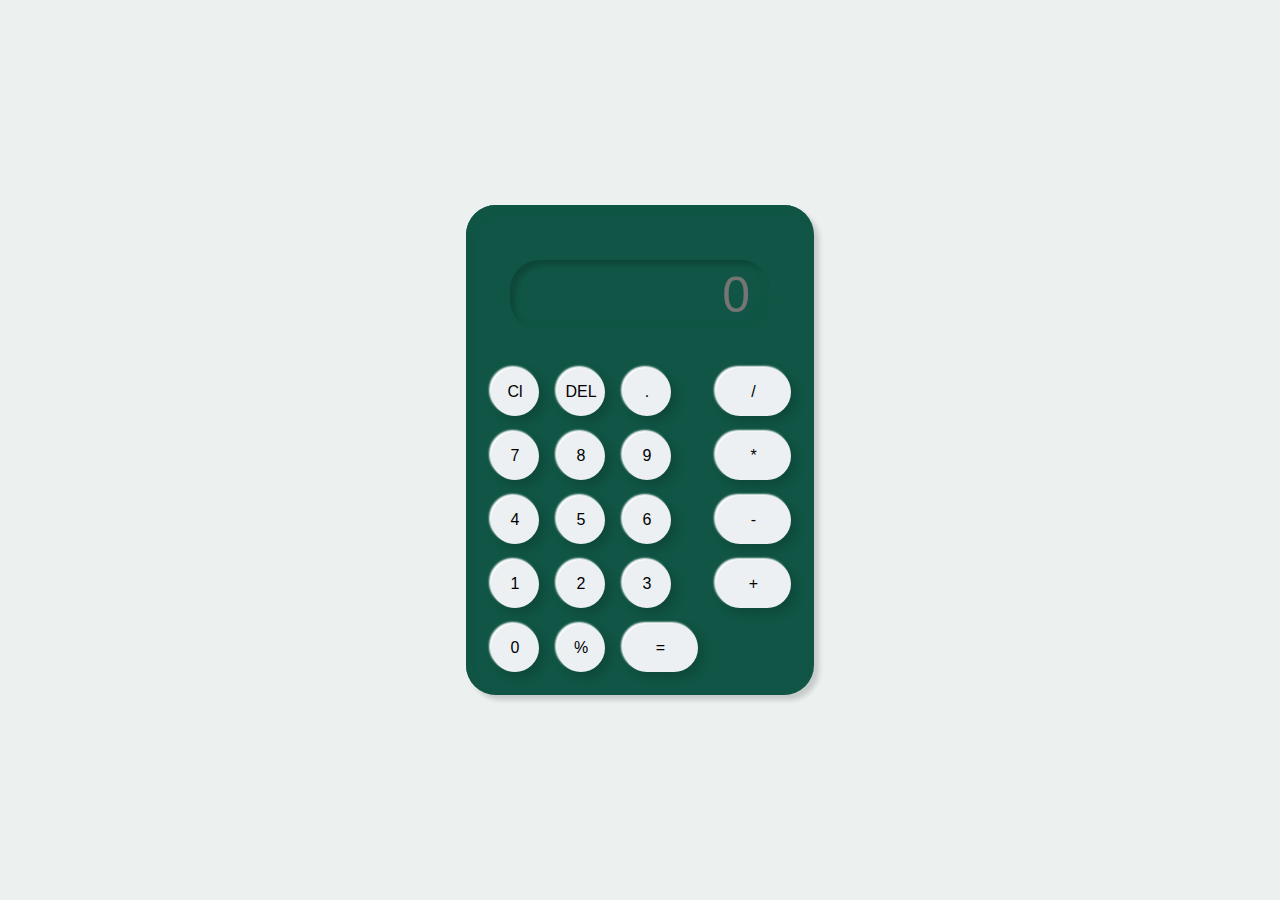
<file: Calculator/index.html>
<!DOCTYPE html>
<html lang="en">
<head>
    <meta charset="UTTF-8">
    <meta http-equiv="X-UA-Compatible" content="IE=edge">
    <meta name="viewport" content="width=device-width,initial-scale=1.0">
    <link rel="stylesheet" href="style.css">
    <title>Calculator</title>
</head>
<body>
    <div class="container">
        <div class="calculator">
            <input type="text" placeholder="0" id="output-screen">
            <button onclick="Clear()">Cl</button>
            <button onclick="del()">DEL</button>
            <button onclick="display('.')">.</button>
            <button onclick="display('/')"class="equal">/</button>
            <button onclick="display('7')">7</button>
            <button onclick="display('8')">8</button>
            <button onclick="display('9')">9</button>
            <button onclick="display('*')"class="equal">*</button>
            <button onclick="display('4')">4</button>
            <button onclick="display('5')">5</button>
            <button onclick="display('6')">6</button>
            <button onclick="display('-')"class="equal">-</button>
            <button onclick="display('1')">1</button>
            <button onclick="display('2')">2</button>
            <button onclick="display('3')">3</button>
            <button onclick="display('+')"class="equal">+</button>
            <button onclick="display('0')">0</button>
            <button onclick="display('%')">%</button>
            <button onclick="Calculate()" class="equal">=</button>
        </div>
    </div>
    <script>
        let outputScreen = document.getElementById("output-screen");

        function display(num){
            outputScreen.value += num;
        }
        function Calculate(){
            try{
                outputScreen.value = eval(outputScreen.value);
            }
            catch(error){
                alert("Invalid")
            }
        }
        function Clear(){
            outputScreen.value = "";
        }
        function del(){
            outputScreen.value = outputScreen.value.slice(0,-1)
        }
        
    </script>
</body>
</html>
</file>
<file: Calculator/style.css>
*{
    margin:0;
    padding:0;
    box-sizing:border-box;
    background-color:#ecf1f0;
    font-family: sans-serif;
    outline: none;
}
.container{
    height:100vh;
    display: flex;
    justify-content: center;
    align-items: center;
}
.calculator{
    background-color: #105545;
    padding: 15px;
    border-radius: 30px;
    box-shadow: inset 5px 5px 5px #105545,
                      5px 5px 5px rgba(0,0,0,.16);
    display: grid;
    grid-template-columns: rpeat(4,38px); 
}
input{
    grid-column: span 4;
    height:70px;
    width: 260px;
    background-color: #105545;
    box-shadow: inset -5px -5px 5px #105545,
                inset 5px 5px 5px rgba(0,0,0,.16);
    border:none;
    border-radius: 30px;
    color:#ecf0f3;
    font-size: 50px;
    text-align:end;
    margin: auto;
    margin-top: 40px;
    margin-bottom: 30px;
    padding:20px;
} 
button{
    height: 48px;
    width: 48px;
    background-color: #ecf0f3;
    box-shadow: -2px -2px 2px #ffffff,
                   5px 5px 12px rgba(0,0,0,.16);
    border:none;
    border-radius: 50%;
    margin:8px;
    font-size: 16px;margin-left: 10px;
}
.equal{
    width: 75px;
    border-radius: 40px;
    background-color: #ecf0f3;
    box-shadow: -2px -2px 2px #ffffff,
                   5px 5px 12px rgba(0,0,0,.16);
}
/* .empty{
    background-color: #105545;
    box-shadow: -2px -2px 2px #105545,
                   2px 2px 2px rgba(0,0,0,0);
     border-radius: 50%;
} */
</file>
